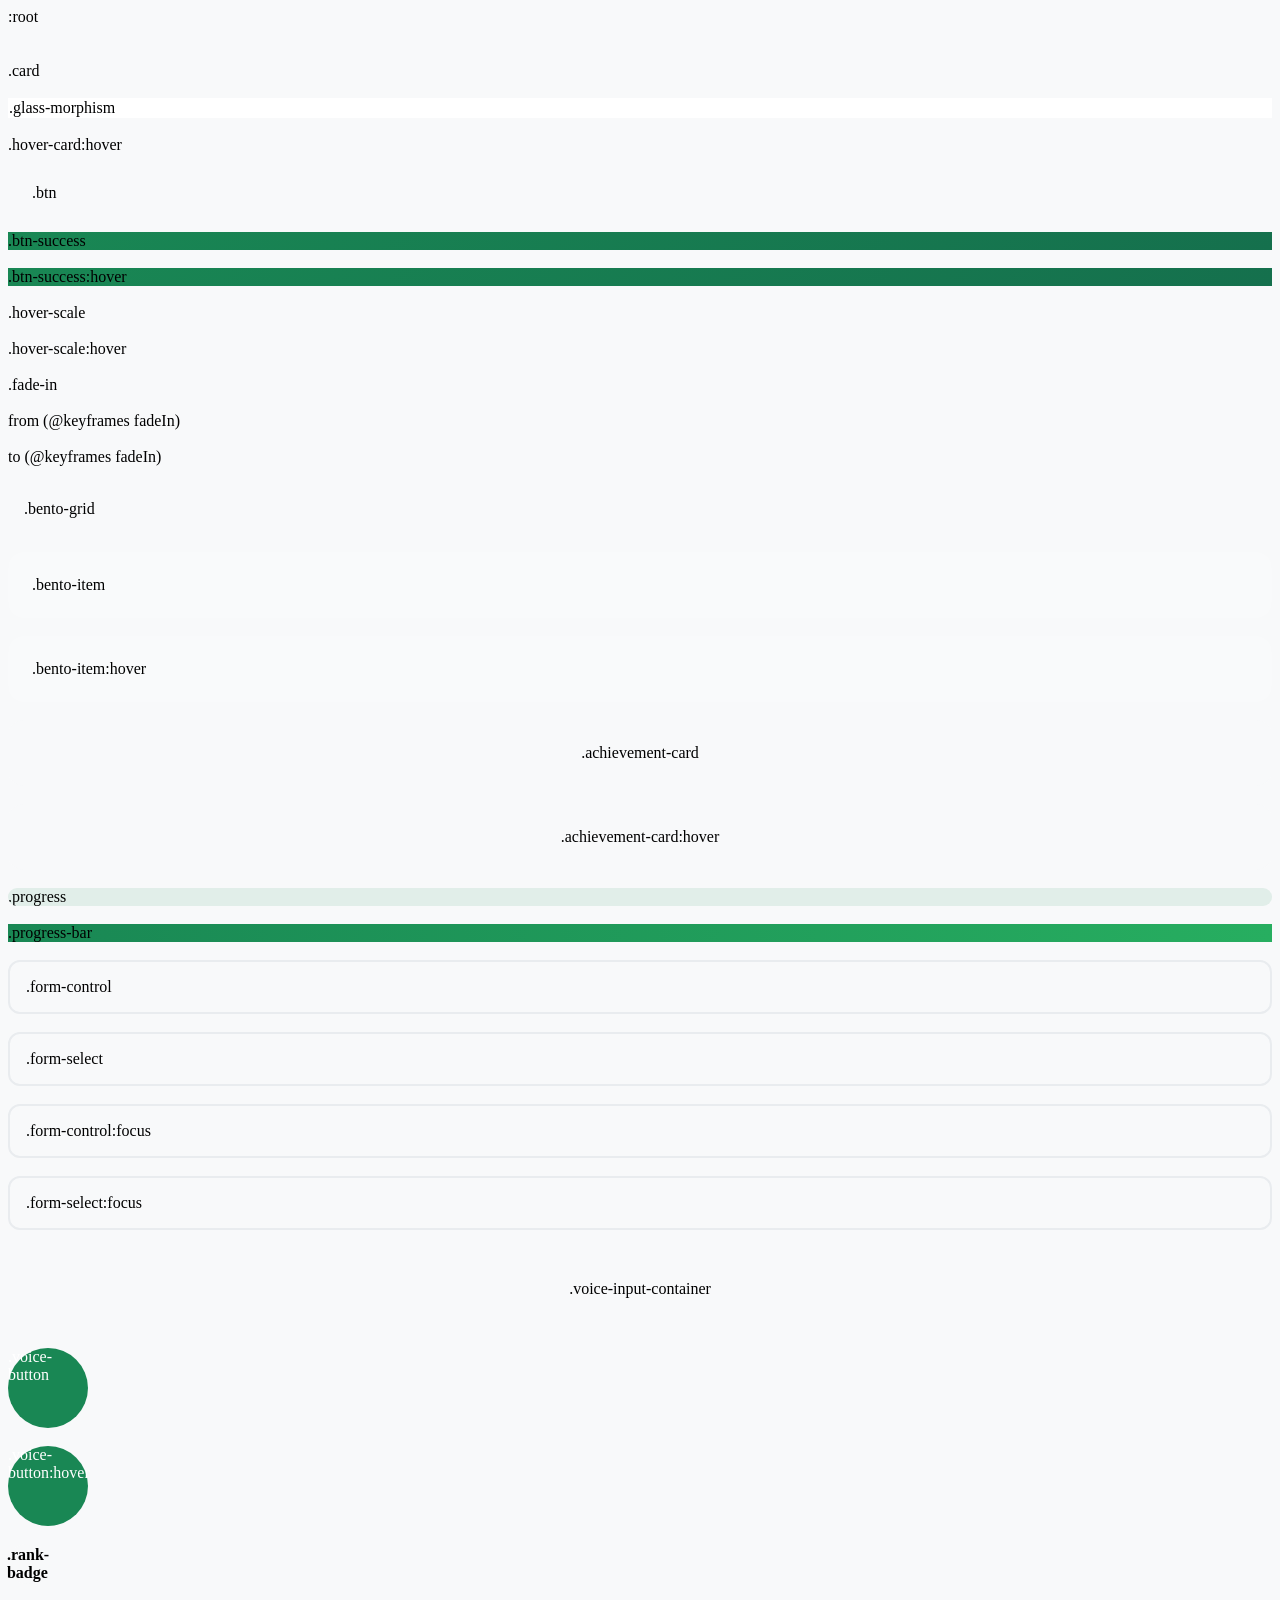
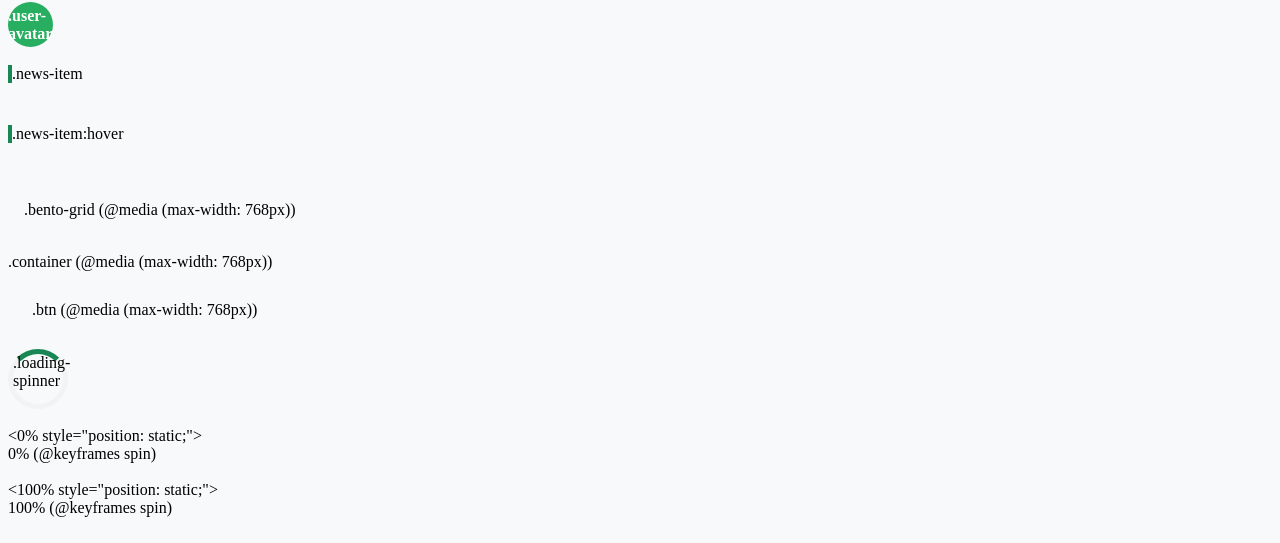
<file: templates/prev0~.htm>
<!DOCTYPE html><html><head><title>Preview</title>
<style type="text/css"><!--
/* static/css/custom.css */

/* Global Styles */
:root {
    --primary-color: #198754;
    --primary-dark: #15704d;
    --primary-light: #27ae60;
    --secondary-color: #f8f9fa;
    --accent-color: #ffc107;
}

body {
    background-color: #f8f9fa;
}

/* Card Styles */
.card {
    border-radius: 1rem;
    transition: transform 0.3s ease, box-shadow 0.3s ease;
}

.glass-morphism {
    background: rgba(255, 255, 255, 0.95);
    backdrop-filter: blur(10px);
    border: 1px solid rgba(255, 255, 255, 0.2);
}

.hover-card:hover {
    transform: translateY(-5px);
    box-shadow: 0 15px 30px rgba(0,0,0,0.1) !important;
}

/* Button Styles */
.btn {
    border-radius: 0.75rem;
    padding: 0.75rem 1.5rem;
    transition: all 0.3s ease;
}

.btn-success {
    background: linear-gradient(135deg, var(--primary-color) 0%, var(--primary-dark) 100%);
    border: none;
}

.btn-success:hover {
    background: linear-gradient(135deg, var(--primary-dark) 0%, var(--primary-color) 100%);
    transform: translateY(-2px);
}

/* Animation Classes */
.hover-scale {
    transition: transform 0.2s ease;
}

.hover-scale:hover {
    transform: scale(1.02);
}

.fade-in {
    animation: fadeIn 0.5s ease-in;
}

@keyframes fadeIn {
    from { opacity: 0; transform: translateY(20px); }
    to { opacity: 1; transform: translateY(0); }
}

/* Dashboard Specific Styles */
.bento-grid {
    display: grid;
    grid-template-columns: repeat(auto-fit, minmax(250px, 1fr));
    gap: 1rem;
    padding: 1rem;
}

.bento-item {
    background: rgba(255, 255, 255, 0.1);
    border-radius: 1rem;
    padding: 1.5rem;
    transition: transform 0.3s ease;
}

.bento-item:hover {
    transform: translateY(-5px);
}

.achievement-card {
    background: var(--secondary-color);
    border-radius: 1rem;
    padding: 1.5rem;
    text-align: center;
    transition: all 0.3s ease;
}

.achievement-card:hover {
    transform: translateY(-5px);
    box-shadow: 0 10px 20px rgba(0,0,0,0.1);
}

/* Progress Bars */
.progress {
    background-color: rgba(25, 135, 84, 0.1);
    border-radius: 1rem;
    overflow: hidden;
}

.progress-bar {
    background: linear-gradient(90deg, var(--primary-color) 0%, var(--primary-light) 100%);
    transition: width 0.6s ease;
}

/* Form Styles */
.form-control, .form-select {
    border-radius: 0.75rem;
    padding: 1rem;
    border: 2px solid #e9ecef;
    transition: all 0.3s ease;
}

.form-control:focus, .form-select:focus {
    border-color: var(--primary-color);
    box-shadow: 0 0 0 0.25rem rgba(25, 135, 84, 0.25);
}

/* Voice Input Styles */
.voice-input-container {
    text-align: center;
    padding: 2rem;
}

.voice-button {
    width: 80px;
    height: 80px;
    border-radius: 50%;
    background: var(--primary-color);
    color: white;
    border: none;
    transition: all 0.3s ease;
}

.voice-button:hover {
    transform: scale(1.1);
    background: var(--primary-dark);
}

/* Leaderboard Styles */
.rank-badge {
    width: 40px;
    height: 40px;
    border-radius: 50%;
    display: flex;
    align-items: center;
    justify-content: center;
    font-weight: bold;
    background: var(--secondary-color);
}

.user-avatar {
    width: 45px;
    height: 45px;
    border-radius: 50%;
    background: var(--primary-light);
    color: white;
    display: flex;
    align-items: center;
    justify-content: center;
    font-weight: bold;
}

/* News Card Styles */
.news-item {
    border-left: 4px solid var(--primary-color);
    margin-bottom: 1.5rem;
    transition: all 0.3s ease;
}

.news-item:hover {
    transform: translateX(10px);
}

/* Responsive Design */
@media (max-width: 768px) {
    .bento-grid {
        grid-template-columns: 1fr;
    }

    .container {
        padding: 1rem;
    }

    .btn {
        padding: 0.5rem 1rem;
    }
}

/* Loading Animation */
.loading-spinner {
    width: 50px;
    height: 50px;
    border: 5px solid #f3f3f3;
    border-top: 5px solid var(--primary-color);
    border-radius: 50%;
    animation: spin 1s linear infinite;
}

@keyframes spin {
    0% { transform: rotate(0deg); }
    100% { transform: rotate(360deg); }
}


--></style>
</head>
<body>
<a name="0"></a><div style="position: static;">:root</div>
<br style="clear: both">
<a name="1"></a><br style="clear: both">
<a name="2"></a><div style="position: static;" class="card">.card</div>
<br style="clear: both">
<a name="3"></a><div style="position: static;" class="glass-morphism">.glass-morphism</div>
<br style="clear: both">
<a name="4"></a><div style="position: static;" class="hover-card">.hover-card:hover</div>
<br style="clear: both">
<a name="5"></a><div style="position: static;" class="btn">.btn</div>
<br style="clear: both">
<a name="6"></a><div style="position: static;" class="btn-success">.btn-success</div>
<br style="clear: both">
<a name="7"></a><div style="position: static;" class="btn-success">.btn-success:hover</div>
<br style="clear: both">
<a name="8"></a><div style="position: static;" class="hover-scale">.hover-scale</div>
<br style="clear: both">
<a name="9"></a><div style="position: static;" class="hover-scale">.hover-scale:hover</div>
<br style="clear: both">
<a name="10"></a><div style="position: static;" class="fade-in">.fade-in</div>
<br style="clear: both">
<a name="11"></a><from style="position: static;"><div style="position: static;">from (@keyframes fadeIn)</div>
</from><br style="clear: both">
<a name="12"></a><to style="position: static;"><div style="position: static;">to (@keyframes fadeIn)</div>
</to><br style="clear: both">
<a name="13"></a><div style="position: static;" class="bento-grid">.bento-grid</div>
<br style="clear: both">
<a name="14"></a><div style="position: static;" class="bento-item">.bento-item</div>
<br style="clear: both">
<a name="15"></a><div style="position: static;" class="bento-item">.bento-item:hover</div>
<br style="clear: both">
<a name="16"></a><div style="position: static;" class="achievement-card">.achievement-card</div>
<br style="clear: both">
<a name="17"></a><div style="position: static;" class="achievement-card">.achievement-card:hover</div>
<br style="clear: both">
<a name="18"></a><div style="position: static;" class="progress">.progress</div>
<br style="clear: both">
<a name="19"></a><div style="position: static;" class="progress-bar">.progress-bar</div>
<br style="clear: both">
<a name="20"></a><div style="position: static;" class="form-control">.form-control</div>
<br style="clear: both">
<a name="21"></a><div style="position: static;" class="form-select">.form-select</div>
<br style="clear: both">
<a name="22"></a><div style="position: static;" class="form-control">.form-control:focus</div>
<br style="clear: both">
<a name="23"></a><div style="position: static;" class="form-select">.form-select:focus</div>
<br style="clear: both">
<a name="24"></a><div style="position: static;" class="voice-input-container">.voice-input-container</div>
<br style="clear: both">
<a name="25"></a><div style="position: static;" class="voice-button">.voice-button</div>
<br style="clear: both">
<a name="26"></a><div style="position: static;" class="voice-button">.voice-button:hover</div>
<br style="clear: both">
<a name="27"></a><div style="position: static;" class="rank-badge">.rank-badge</div>
<br style="clear: both">
<a name="28"></a><div style="position: static;" class="user-avatar">.user-avatar</div>
<br style="clear: both">
<a name="29"></a><div style="position: static;" class="news-item">.news-item</div>
<br style="clear: both">
<a name="30"></a><div style="position: static;" class="news-item">.news-item:hover</div>
<br style="clear: both">
<a name="31"></a><div style="position: static;" class="bento-grid"><div style="position: static;">.bento-grid (@media (max-width: 768px))</div>
</div><br style="clear: both">
<a name="32"></a><div style="position: static;" class="container"><div style="position: static;">.container (@media (max-width: 768px))</div>
</div><br style="clear: both">
<a name="33"></a><div style="position: static;" class="btn"><div style="position: static;">.btn (@media (max-width: 768px))</div>
</div><br style="clear: both">
<a name="34"></a><div style="position: static;" class="loading-spinner">.loading-spinner</div>
<br style="clear: both">
<a name="35"></a><0% style="position: static;"><div style="position: static;">0% (@keyframes spin)</div>
</0%><br style="clear: both">
<a name="36"></a><100% style="position: static;"><div style="position: static;">100% (@keyframes spin)</div>
</100%><br style="clear: both">

</body></html>
</file>
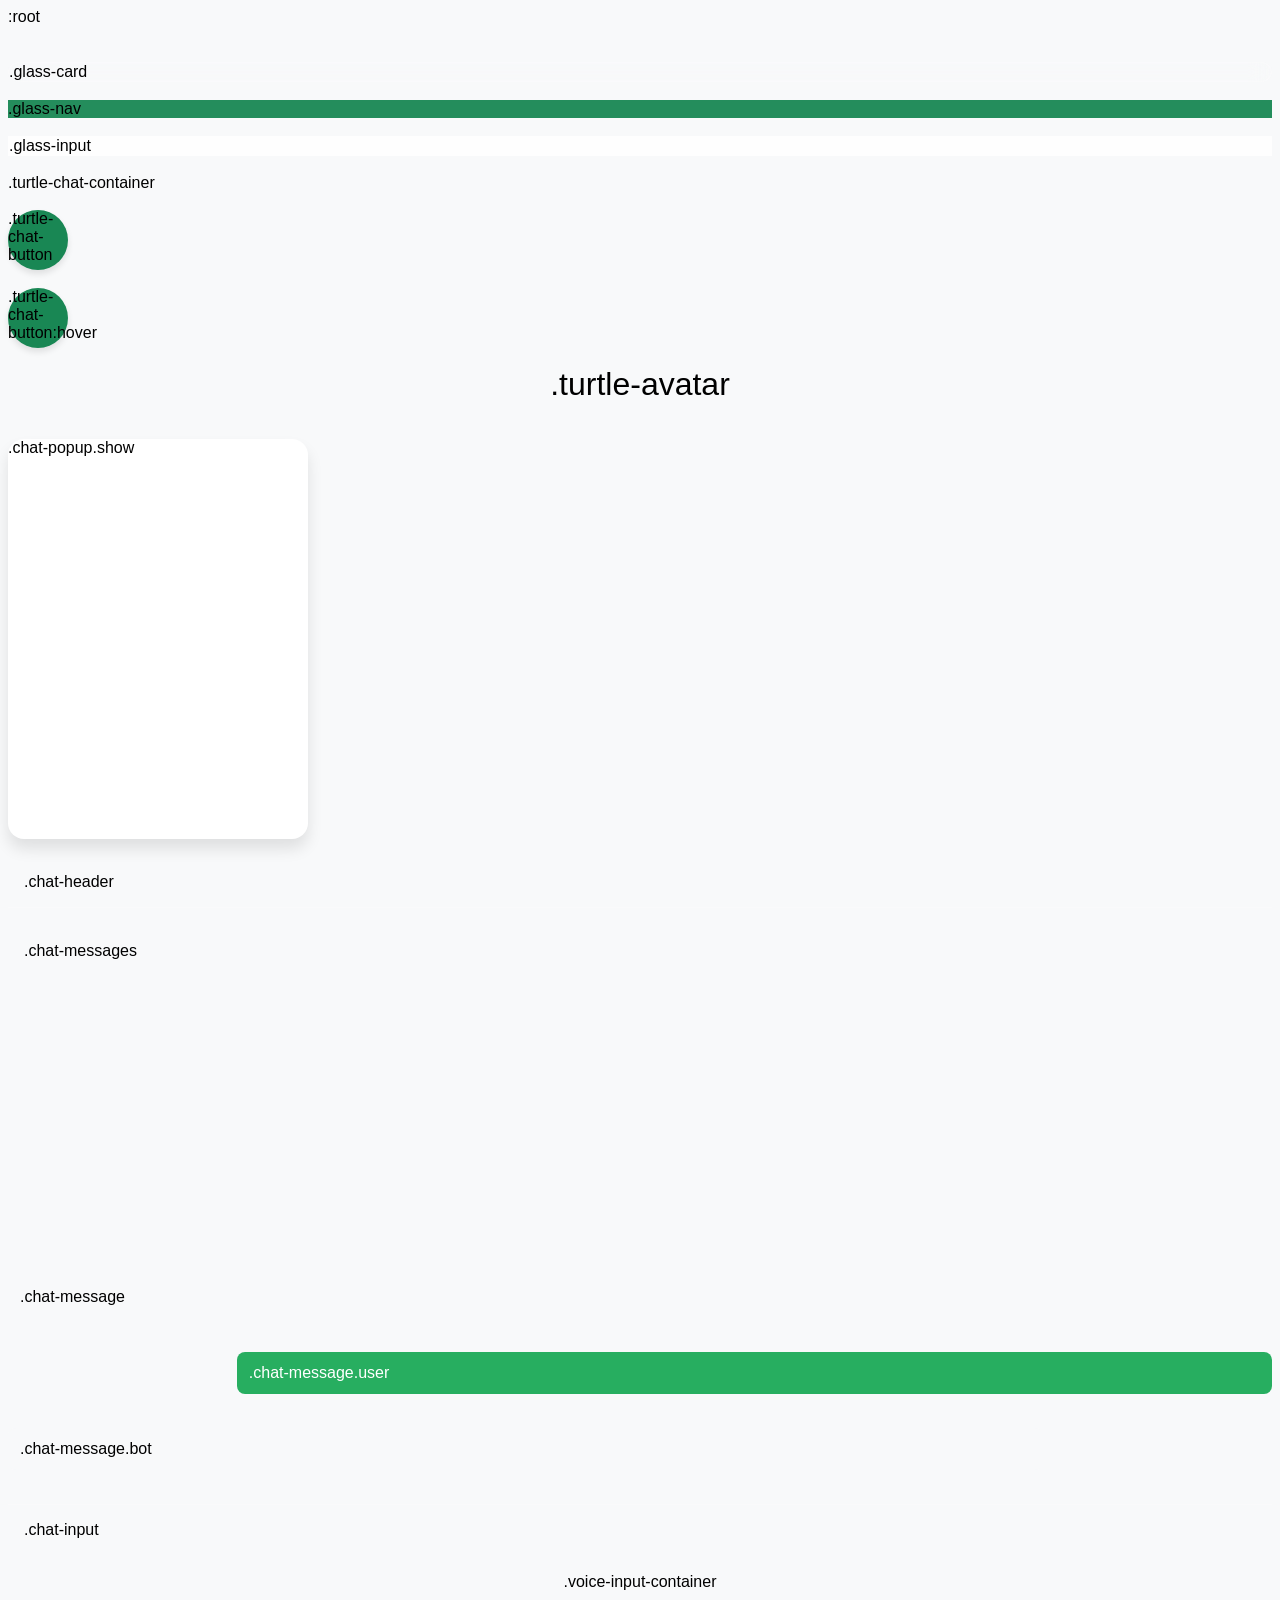
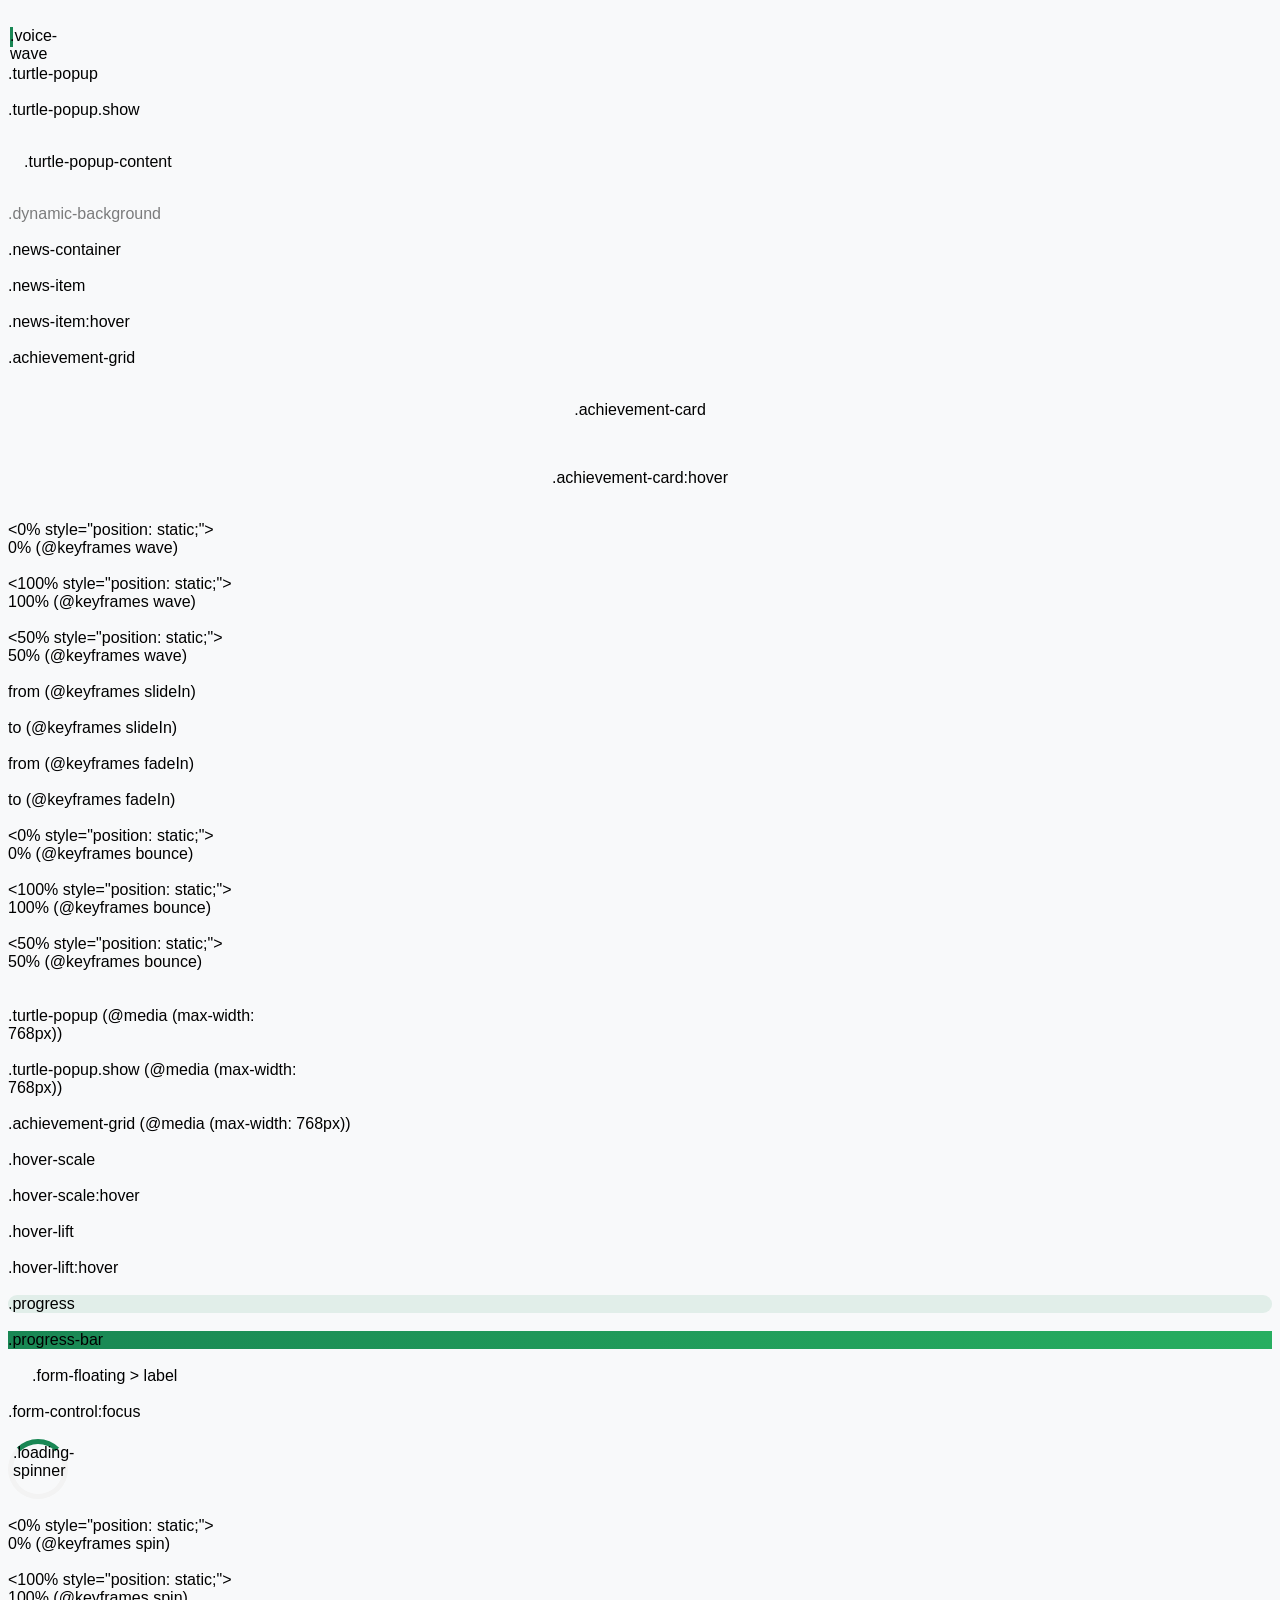
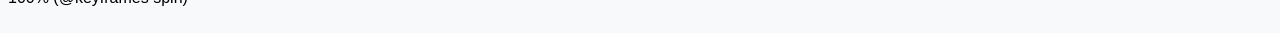
<file: templates/prev1~.htm>
<!DOCTYPE html><html><head><title>Preview</title>
<style type="text/css"><!--
/* static/css/custom.css */

/* Root Variables */
:root {
    --primary-color: #198754;
    --primary-dark: #15704d;
    --primary-light: #27ae60;
    --secondary-color: #f8f9fa;
    --accent-color: #ffc107;
    --text-light: #ffffff;
    --text-dark: #212529;
    --glass-bg: rgba(255, 255, 255, 0.1);
    --glass-border: rgba(255, 255, 255, 0.2);
    --shadow-sm: 0 2px 4px rgba(0,0,0,0.1);
    --shadow-md: 0 4px 6px rgba(0,0,0,0.1);
    --shadow-lg: 0 10px 15px rgba(0,0,0,0.1);
    --transition-speed: 0.3s;
}

/* Global Styles */
body {
    background-color: var(--secondary-color);
    font-family: 'Inter', sans-serif;
}

/* Glass Morphism */
.glass-card {
    background: var(--glass-bg);
    backdrop-filter: blur(10px);
    border: 1px solid var(--glass-border);
    border-radius: 1rem;
    transition: transform var(--transition-speed) ease,
                box-shadow var(--transition-speed) ease;
}

.glass-nav {
    background: rgba(25, 135, 84, 0.95);
    backdrop-filter: blur(10px);
}

.glass-input {
    background: rgba(255, 255, 255, 0.9);
    border: 1px solid var(--glass-border);
    transition: all var(--transition-speed) ease;
}

/* AI Assistant Styles */
.turtle-chat-container {
    position: fixed;
    bottom: 20px;
    right: 20px;
    z-index: 1000;
}

.turtle-chat-button {
    width: 60px;
    height: 60px;
    border-radius: 50%;
    background: var(--primary-color);
    cursor: pointer;
    box-shadow: var(--shadow-md);
    transition: transform var(--transition-speed) ease;
}

.turtle-chat-button:hover {
    transform: scale(1.1);
}

.turtle-avatar {
    width: 100%;
    height: 100%;
    display: flex;
    align-items: center;
    justify-content: center;
    font-size: 2rem;
}

.chat-popup {
    position: fixed;
    bottom: 100px;
    right: 20px;
    width: 300px;
    height: 400px;
    background: white;
    border-radius: 1rem;
    box-shadow: var(--shadow-lg);
    display: none;
    z-index: 1000;
}

.chat-popup.show {
    display: block;
    animation: slideIn var(--transition-speed) ease;
}

.chat-header {
    padding: 1rem;
    border-bottom: 1px solid var(--glass-border);
    display: flex;
    justify-content: space-between;
    align-items: center;
}

.chat-messages {
    height: 300px;
    overflow-y: auto;
    padding: 1rem;
}

.chat-message {
    margin-bottom: 1rem;
    padding: 0.75rem;
    border-radius: 0.5rem;
    max-width: 80%;
}

.chat-message.user {
    background: var(--primary-light);
    color: white;
    margin-left: auto;
}

.chat-message.bot {
    background: var(--secondary-color);
    margin-right: auto;
}

.chat-input {
    padding: 1rem;
    border-top: 1px solid var(--glass-border);
    display: flex;
    gap: 0.5rem;
}

/* Voice Input Styles */
.voice-input-container {
    display: flex;
    flex-direction: column;
    align-items: center;
}

.voice-animation-container {
    display: none;
    justify-content: center;
    align-items: center;
    height: 60px;
    margin-bottom: 1rem;
}

.voice-wave {
    width: 3px;
    height: 20px;
    margin: 0 2px;
    background-color: var(--primary-color);
    animation: wave 1s infinite ease-in-out;
}

/* Turtle Popup Styles */
.turtle-popup {
    position: fixed;
    bottom: 100px;
    right: -300px;
    width: 300px;
    transition: right var(--transition-speed) ease;
    z-index: 999;
}

.turtle-popup.show {
    right: 20px;
}

.turtle-popup-content {
    padding: 1rem;
    display: flex;
    align-items: center;
    gap: 1rem;
}

/* Dynamic Background Styles */
.dynamic-background {
    position: fixed;
    top: 0;
    left: 0;
    width: 100%;
    height: 100%;
    z-index: -1;
    opacity: 0.5;
}

/* News Section Styles */
.news-container {
    display: grid;
    gap: 1rem;
}

.news-item {
    transition: transform var(--transition-speed) ease;
}

.news-item:hover {
    transform: translateY(-5px);
}

/* Achievement Styles */
.achievement-grid {
    display: grid;
    gap: 1rem;
    grid-template-columns: repeat(auto-fit, minmax(150px, 1fr));
}

.achievement-card {
    padding: 1rem;
    text-align: center;
    transition: transform var(--transition-speed) ease;
}

.achievement-card:hover {
    transform: translateY(-5px);
}

/* Animation Keyframes */
@keyframes wave {
    0%, 100% { height: 20px; }
    50% { height: 40px; }
}

@keyframes slideIn {
    from { transform: translateX(100%); opacity: 0; }
    to { transform: translateX(0); opacity: 1; }
}

@keyframes fadeIn {
    from { opacity: 0; }
    to { opacity: 1; }
}

@keyframes bounce {
    0%, 100% { transform: translateY(0); }
    50% { transform: translateY(-10px); }
}

/* Responsive Design */
@media (max-width: 768px) {
    .chat-popup {
        width: 90%;
        right: 5%;
        bottom: 80px;
    }

    .turtle-popup {
        width: 90%;
        right: -100%;
    }

    .turtle-popup.show {
        right: 5%;
    }

    .achievement-grid {
        grid-template-columns: repeat(auto-fit, minmax(120px, 1fr));
    }
}

/* Utility Classes */
.hover-scale {
    transition: transform var(--transition-speed) ease;
}

.hover-scale:hover {
    transform: scale(1.05);
}

.hover-lift {
    transition: transform var(--transition-speed) ease,
                box-shadow var(--transition-speed) ease;
}

.hover-lift:hover {
    transform: translateY(-5px);
    box-shadow: var(--shadow-lg);
}

/* Progress Indicators */
.progress {
    background-color: rgba(25, 135, 84, 0.1);
    border-radius: 1rem;
    overflow: hidden;
}

.progress-bar {
    background: linear-gradient(90deg, var(--primary-color) 0%, var(--primary-light) 100%);
    transition: width 0.6s ease;
}

/* Form Styles */
.form-floating > label {
    padding-left: 1.5rem;
}

.form-control:focus {
    border-color: var(--primary-color);
    box-shadow: 0 0 0 0.25rem rgba(25, 135, 84, 0.25);
}

/* Loading Animations */
.loading-spinner {
    width: 50px;
    height: 50px;
    border: 5px solid #f3f3f3;
    border-top: 5px solid var(--primary-color);
    border-radius: 50%;
    animation: spin 1s linear infinite;
}

@keyframes spin {
    0% { transform: rotate(0deg); }
    100% { transform: rotate(360deg); }
}


--></style>
</head>
<body>
<a name="0"></a><div style="position: static;">:root</div>
<br style="clear: both">
<a name="1"></a><br style="clear: both">
<a name="2"></a><div style="position: static;" class="glass-card">.glass-card</div>
<br style="clear: both">
<a name="3"></a><div style="position: static;" class="glass-nav">.glass-nav</div>
<br style="clear: both">
<a name="4"></a><div style="position: static;" class="glass-input">.glass-input</div>
<br style="clear: both">
<a name="5"></a><div style="position: static;" class="turtle-chat-container">.turtle-chat-container</div>
<br style="clear: both">
<a name="6"></a><div style="position: static;" class="turtle-chat-button">.turtle-chat-button</div>
<br style="clear: both">
<a name="7"></a><div style="position: static;" class="turtle-chat-button">.turtle-chat-button:hover</div>
<br style="clear: both">
<a name="8"></a><div style="position: static;" class="turtle-avatar">.turtle-avatar</div>
<br style="clear: both">
<a name="9"></a><div style="position: static;" class="chat-popup">.chat-popup</div>
<br style="clear: both">
<a name="10"></a><div style="position: static;" class="chat-popup show">.chat-popup.show</div>
<br style="clear: both">
<a name="11"></a><div style="position: static;" class="chat-header">.chat-header</div>
<br style="clear: both">
<a name="12"></a><div style="position: static;" class="chat-messages">.chat-messages</div>
<br style="clear: both">
<a name="13"></a><div style="position: static;" class="chat-message">.chat-message</div>
<br style="clear: both">
<a name="14"></a><div style="position: static;" class="chat-message user">.chat-message.user</div>
<br style="clear: both">
<a name="15"></a><div style="position: static;" class="chat-message bot">.chat-message.bot</div>
<br style="clear: both">
<a name="16"></a><div style="position: static;" class="chat-input">.chat-input</div>
<br style="clear: both">
<a name="17"></a><div style="position: static;" class="voice-input-container">.voice-input-container</div>
<br style="clear: both">
<a name="18"></a><div style="position: static;" class="voice-animation-container">.voice-animation-container</div>
<br style="clear: both">
<a name="19"></a><div style="position: static;" class="voice-wave">.voice-wave</div>
<br style="clear: both">
<a name="20"></a><div style="position: static;" class="turtle-popup">.turtle-popup</div>
<br style="clear: both">
<a name="21"></a><div style="position: static;" class="turtle-popup show">.turtle-popup.show</div>
<br style="clear: both">
<a name="22"></a><div style="position: static;" class="turtle-popup-content">.turtle-popup-content</div>
<br style="clear: both">
<a name="23"></a><div style="position: static;" class="dynamic-background">.dynamic-background</div>
<br style="clear: both">
<a name="24"></a><div style="position: static;" class="news-container">.news-container</div>
<br style="clear: both">
<a name="25"></a><div style="position: static;" class="news-item">.news-item</div>
<br style="clear: both">
<a name="26"></a><div style="position: static;" class="news-item">.news-item:hover</div>
<br style="clear: both">
<a name="27"></a><div style="position: static;" class="achievement-grid">.achievement-grid</div>
<br style="clear: both">
<a name="28"></a><div style="position: static;" class="achievement-card">.achievement-card</div>
<br style="clear: both">
<a name="29"></a><div style="position: static;" class="achievement-card">.achievement-card:hover</div>
<br style="clear: both">
<a name="30"></a><0% style="position: static;"><div style="position: static;">0% (@keyframes wave)</div>
</0%><br style="clear: both">
<a name="31"></a><100% style="position: static;"><div style="position: static;">100% (@keyframes wave)</div>
</100%><br style="clear: both">
<a name="32"></a><50% style="position: static;"><div style="position: static;">50% (@keyframes wave)</div>
</50%><br style="clear: both">
<a name="33"></a><from style="position: static;"><div style="position: static;">from (@keyframes slideIn)</div>
</from><br style="clear: both">
<a name="34"></a><to style="position: static;"><div style="position: static;">to (@keyframes slideIn)</div>
</to><br style="clear: both">
<a name="35"></a><from style="position: static;"><div style="position: static;">from (@keyframes fadeIn)</div>
</from><br style="clear: both">
<a name="36"></a><to style="position: static;"><div style="position: static;">to (@keyframes fadeIn)</div>
</to><br style="clear: both">
<a name="37"></a><0% style="position: static;"><div style="position: static;">0% (@keyframes bounce)</div>
</0%><br style="clear: both">
<a name="38"></a><100% style="position: static;"><div style="position: static;">100% (@keyframes bounce)</div>
</100%><br style="clear: both">
<a name="39"></a><50% style="position: static;"><div style="position: static;">50% (@keyframes bounce)</div>
</50%><br style="clear: both">
<a name="40"></a><div style="position: static;" class="chat-popup"><div style="position: static;">.chat-popup (@media (max-width: 768px))</div>
</div><br style="clear: both">
<a name="41"></a><div style="position: static;" class="turtle-popup"><div style="position: static;">.turtle-popup (@media (max-width: 768px))</div>
</div><br style="clear: both">
<a name="42"></a><div style="position: static;" class="turtle-popup show"><div style="position: static;">.turtle-popup.show (@media (max-width: 768px))</div>
</div><br style="clear: both">
<a name="43"></a><div style="position: static;" class="achievement-grid"><div style="position: static;">.achievement-grid (@media (max-width: 768px))</div>
</div><br style="clear: both">
<a name="44"></a><div style="position: static;" class="hover-scale">.hover-scale</div>
<br style="clear: both">
<a name="45"></a><div style="position: static;" class="hover-scale">.hover-scale:hover</div>
<br style="clear: both">
<a name="46"></a><div style="position: static;" class="hover-lift">.hover-lift</div>
<br style="clear: both">
<a name="47"></a><div style="position: static;" class="hover-lift">.hover-lift:hover</div>
<br style="clear: both">
<a name="48"></a><div style="position: static;" class="progress">.progress</div>
<br style="clear: both">
<a name="49"></a><div style="position: static;" class="progress-bar">.progress-bar</div>
<br style="clear: both">
<a name="50"></a><div style="position: static;" class="form-floating"><label style="position: static;">.form-floating > label</label></div><br style="clear: both">
<a name="51"></a><div style="position: static;" class="form-control">.form-control:focus</div>
<br style="clear: both">
<a name="52"></a><div style="position: static;" class="loading-spinner">.loading-spinner</div>
<br style="clear: both">
<a name="53"></a><0% style="position: static;"><div style="position: static;">0% (@keyframes spin)</div>
</0%><br style="clear: both">
<a name="54"></a><100% style="position: static;"><div style="position: static;">100% (@keyframes spin)</div>
</100%><br style="clear: both">

</body></html>
</file>
